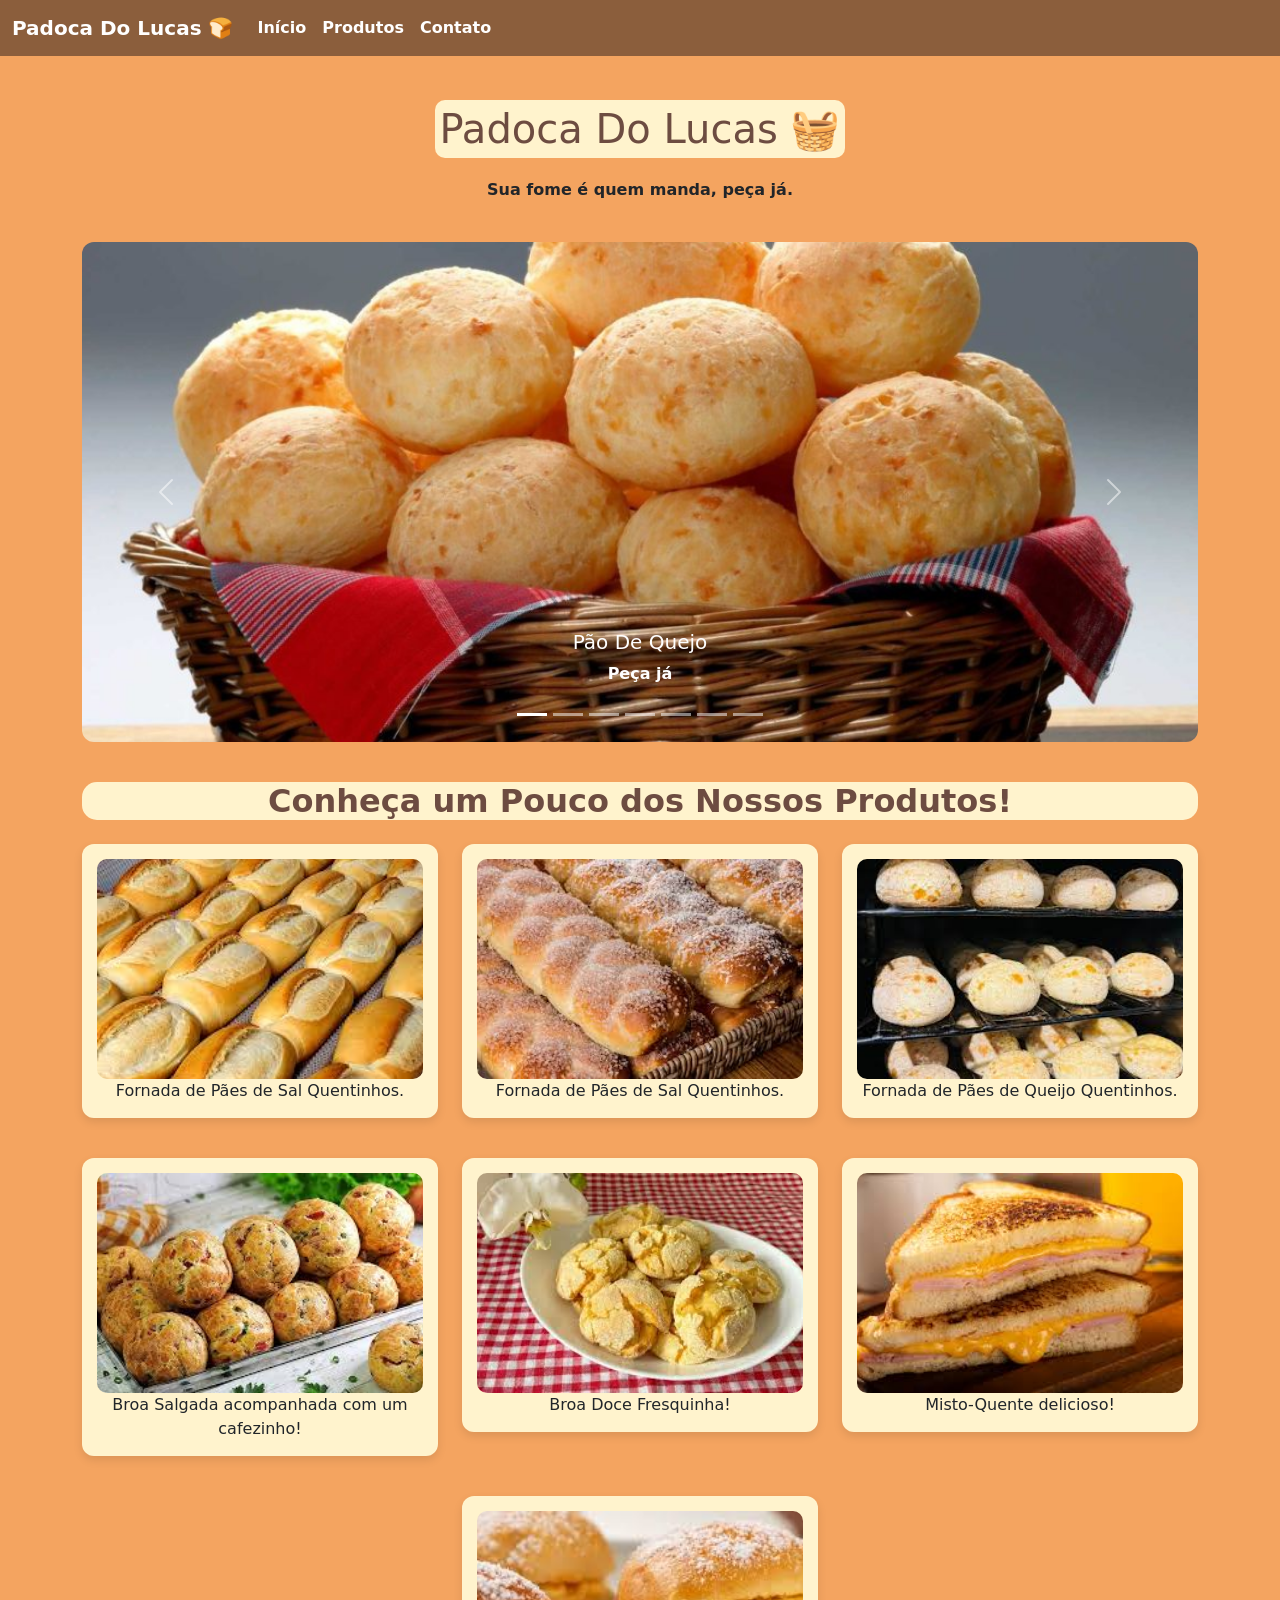
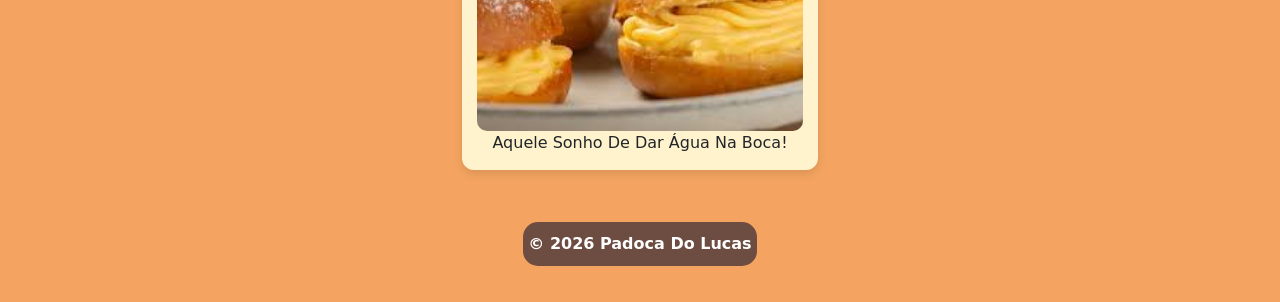
<file: aulaBootstrap/index.html>
<!DOCTYPE html>
<html lang="PT-BR">

<head>
  <meta charset="UTF-8">
  <meta name="viewport" content="width=device-width, initial-scale=1.0">

  <title>Início</title>

  <link href="https://cdn.jsdelivr.net/npm/bootstrap@5.3.8/dist/css/bootstrap.min.css" rel="stylesheet"
    integrity="sha384-sRIl4kxILFvY47J16cr9ZwB07vP4J8+LH7qKQnuqkuIAvNWLzeN8tE5YBujZqJLB" crossorigin="anonymous">

  <link rel="stylesheet" href="css/style.css">
</head>

<body>

  <!-- NAVBAR -->
  <nav class="navbar navbar-expand-lg bg-body-tertiary">
    <div class="container-fluid">

      <a class="navbar-brand" href="#">Padoca Do Lucas 🍞</a>

      <button class="navbar-toggler" type="button" data-bs-toggle="collapse" data-bs-target="#navbarNav"
        aria-controls="navbarNav" aria-expanded="false" aria-label="Toggle navigation">

        <span class="navbar-toggler-icon"></span>
      </button>

      <div class="collapse navbar-collapse" id="navbarNav">

        <ul class="navbar-nav">

          <li class="nav-item">
            <a class="nav-link active" aria-current="page" href="#">Início</a>
          </li>

          <li class="nav-item">
            <a class="nav-link" href="produts.html">Produtos</a>
          </li>

          <li class="nav-item">
            <a class="nav-link" href="contats.html">Contato</a>
          </li>

        </ul>

      </div>
    </div>
  </nav>

  <!-- HEADER -->
  <header class="text-center p-4">
    <h1>Padoca Do Lucas 🧺</h1>
    <p>Sua fome é quem manda, peça já.</p>
  </header>

  <!-- MAIN -->
  <main class="container">

    <div id="carouselExampleCaptions" class="carousel slide">

      <!-- INDICADORES -->
      <div class="carousel-indicators">

        <button type="button" data-bs-target="#carouselExampleCaptions" data-bs-slide-to="0" class="active"
          aria-current="true" aria-label="Slide 1">
        </button>

        <button type="button" data-bs-target="#carouselExampleCaptions" data-bs-slide-to="1" aria-label="Slide 2">
        </button>

        <button type="button" data-bs-target="#carouselExampleCaptions" data-bs-slide-to="2" aria-label="Slide 3">
        </button>

        <button type="button" data-bs-target="#carouselExampleCaptions" data-bs-slide-to="3" aria-label="Slide 4">
        </button>

        <button type="button" data-bs-target="#carouselExampleCaptions" data-bs-slide-to="4" aria-label="Slide 5">
        </button>

        <button type="button" data-bs-target="#carouselExampleCaptions" data-bs-slide-to="5" aria-label="Slide 6">
        </button>

        <button type="button" data-bs-target="#carouselExampleCaptions" data-bs-slide-to="6" aria-label="Slide 7">
        </button>

      </div>

      <!-- IMAGENS -->
      <div class="carousel-inner">
        <div class="carousel-item active">
          <img src="img/banner1.jpg" class="d-block w-100" alt="Pão De Queijo">
          <div class="carousel-caption d-none d-md-block">
            <h5>Pão De Quejo</h5>
            <p>Peça já</p>
          </div>
        </div>
        <div class="carousel-item">
          <img src="img/banner2.jpg" class="d-block w-100" alt="Pão De Sal">
          <div class="carousel-caption d-none d-md-block">
            <h5>Pão De Sal</h5>
            <p>Peça já</p>
          </div>
        </div>
        <div class="carousel-item">
          <img src="img/banner3.jpg" class="d-block w-100" alt="Pão de Doce">
          <div class="carousel-caption d-none d-md-block">
            <h5>Pão De Doce</h5>
            <p>Peça já</p>
          </div>
        </div>
        <div class="carousel-item">
          <img src="img/banner4.jpg" class="d-block w-100" alt="Broa Salgada">
          <div class="carousel-caption d-none d-md-block">
            <h5>Broa Salgada</h5>
            <p>Peça já</p>
          </div>
        </div>
        <div class="carousel-item">
          <img src="img/banner5.jpg" class="d-block w-100" alt="Broa Doce">
          <div class="carousel-caption d-none d-md-block">
            <h5>Broa Doce</h5>
            <p>Peça já</p>
          </div>
        </div>
        <div class="carousel-item">
          <img src="img/banner6.jpg" class="d-block w-100" alt="MIsto-Quente">
          <div class="carousel-caption d-none d-md-block">
            <h5>Misto-Quente</h5>
            <p>Peça já</p>
          </div>
        </div>
        <div class="carousel-item">
          <img src="img/banner7.jpg" class="d-block w-100" alt="Sonho">
          <div class="carousel-caption d-none d-md-block">
            <h5>Sonho</h5>
            <p>Peça já</p>
          </div>
        </div>

      </div>

      <!-- BOTÃO ANTERIOR -->
      <button class="carousel-control-prev" type="button" data-bs-target="#carouselExampleCaptions"
        data-bs-slide="prev">

        <span class="carousel-control-prev-icon" aria-hidden="true">
        </span>

        <span class="visually-hidden">
          Previous
        </span>

      </button>

      <!-- BOTÃO PRÓXIMO -->
      <button class="carousel-control-next" type="button" data-bs-target="#carouselExampleCaptions"
        data-bs-slide="next">

        <span class="carousel-control-next-icon" aria-hidden="true">
        </span>

        <span class="visually-hidden">
          Next
        </span>

      </button>

    </div>
    <section>
      <h2 class="titulo-secao mb-4">Conheça um Pouco dos Nossos Produtos!</h2>

      <div class="row g-4">
        <div class="col-sm-6 col-lg-4">
          <figure class="card-galeria">
            <img src="img/foto1.jpg" alt="Foto 1" class="img-fluid">
            <figcaption>Fornada de Pães de Sal Quentinhos.</figcaption>
          </figure>
        </div>

        <div class="col-sm-6 col-lg-4">
          <figure class="card-galeria">
            <img src="img/foto2.jpg" alt="Foto 2" class="img-fluid">
            <figcaption>Fornada de Pães de Sal Quentinhos.</figcaption>
          </figure>
        </div>

        <div class="col-sm-6 col-lg-4">
          <figure class="card-galeria">
            <img src="img/foto3.jpg" alt="Foto 3" class="img-fluid">
            <figcaption>Fornada de Pães de Queijo Quentinhos.</figcaption>
          </figure>
        </div>

        <div class="col-sm-6 col-lg-4">
          <figure class="card-galeria">
            <img src="img/foto4.jpg" alt="Foto 4" class="img-fluid">
            <figcaption>Broa Salgada acompanhada com um cafezinho!</figcaption>
          </figure>
        </div>

        <div class="col-sm-6 col-lg-4">
          <figure class="card-galeria">
            <img src="img/foto5.jpg" alt="Foto 5" class="img-fluid">
            <figcaption>Broa Doce Fresquinha!</figcaption>
          </figure>
        </div>

        <div class="col-sm-6 col-lg-4">
          <figure class="card-galeria">
            <img src="img/foto6.jpg" alt="Foto 6" class="img-fluid">
            <figcaption>Misto-Quente delicioso!</figcaption>
          </figure>
        </div>
        <div class="col-sm-6 col-lg-4 mx-auto">
          <figure class="card-galeria">
            <img src="img/foto7.jpg" alt="Foto 7" class="img-fluid">
            <figcaption>Aquele Sonho De Dar Água Na Boca!</figcaption>
          </figure>
        </div>
      </div>
    </section>

  </main>

  <!-- FOOTER -->
  <footer class="text-center p-3">
    <p>&copy; 2026 Padoca Do Lucas</p>
  </footer>

  <!-- BOOTSTRAP JS -->
  <script src="https://cdn.jsdelivr.net/npm/bootstrap@5.3.8/dist/js/bootstrap.min.js"
    integrity="sha384-G/EV+4j2dNv+tEPo3++6LCgdCROaejBqfUeNjuKAiuXbjrxilcCdDz6ZAVfHWe1Y"
    crossorigin="anonymous"></script>

</body>

</html>
</file>
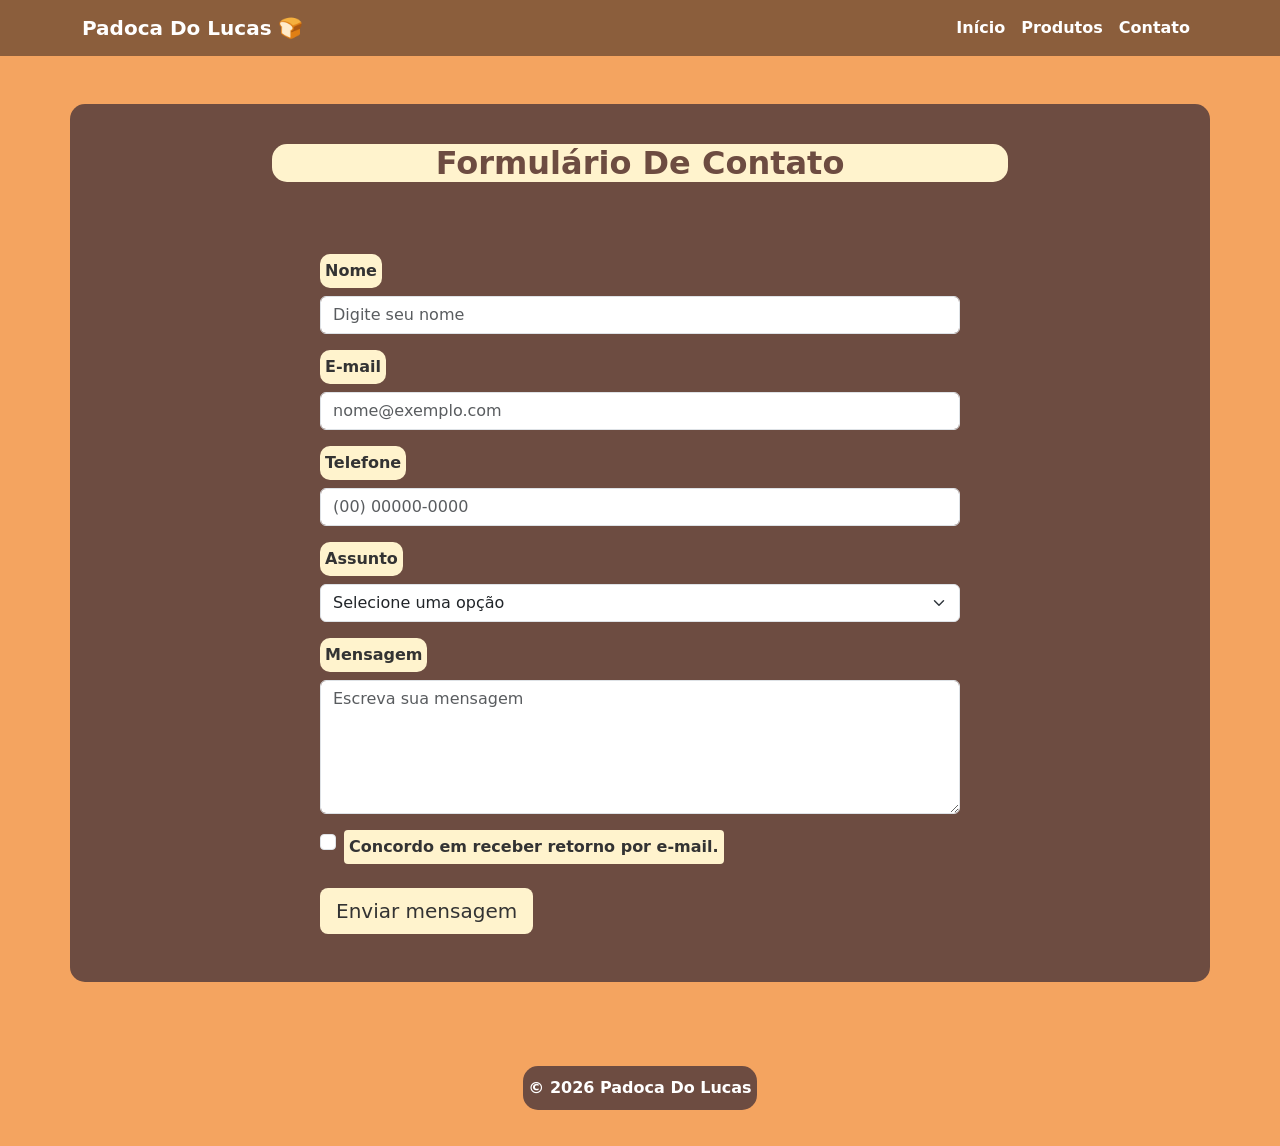
<file: aulaBootstrap/contats.html>
<!DOCTYPE html>
<html lang="PT-BR">

<head>
  <meta charset="UTF-8">
  <meta name="viewport" content="width=device-width, initial-scale=1.0">
  <title>Contato</title>

  <link rel="preconnect" href="https://fonts.googleapis.com">
  <link rel="preconnect" href="https://fonts.gstatic.com" crossorigin>
  <link href="https://fonts.googleapis.com/css2?family=Inter:wght@400;600;700&display=swap" rel="stylesheet">

  <link href="https://cdn.jsdelivr.net/npm/bootstrap@5.3.3/dist/css/bootstrap.min.css" rel="stylesheet">

  <link rel="stylesheet" href="css/style.css">
</head>

<body>
  <nav class="navbar navbar-expand-lg navbar-dark menu-principal">
    <div class="container">
      <a class="navbar-brand fw-bold" href="index.html">Padoca Do Lucas 🍞</a>

      <button class="navbar-toggler" type="button" data-bs-toggle="collapse" data-bs-target="#menuNavegacao"
        aria-controls="menuNavegacao" aria-expanded="false" aria-label="Alternar navegação">
        <span class="navbar-toggler-icon"></span>
      </button>

      <div class="collapse navbar-collapse" id="menuNavegacao">
        <ul class="navbar-nav ms-auto">
          <li class="nav-item">
            <a class="nav-link" href="index.html">Início</a>
          </li>
          <li class="nav-item">
            <a class="nav-link" href="produts.html">Produtos</a>
          </li>
          <li class="nav-item">
            <a class="nav-link active" href="#">Contato</a>
          </li>
        </ul>
      </div>
    </div>
  </nav>

  <main class="container my-5">
    <section class="row justify-content-center">
      <div class="col-lg-8">
        <h2 class="titulo-secao mb-4">Formulário De Contato</h2>

        <form class="card-form p-4 p-md-5">
          <div class="mb-3">
            <label for="nome" class="form-label">Nome</label>
            <input type="text" class="form-control" id="nome" placeholder="Digite seu nome">
          </div>

          <div class="mb-3">
            <label for="email" class="form-label">E-mail</label>
            <input type="email" class="form-control" id="email" placeholder="nome@exemplo.com">
          </div>

          <div class="mb-3">
            <label for="telefone" class="form-label">Telefone</label>
            <input type="tel" class="form-control" id="telefone" placeholder="(00) 00000-0000">
          </div>

          <div class="mb-3">
            <label for="assunto" class="form-label">Assunto</label>
            <select class="form-select" id="assunto">
              <option selected>Selecione uma opção</option>
              <option value="duvida">Dúvida</option>
              <option value="suporte">Suporte</option>
            </select>
          </div>

          <div class="mb-3">
            <label for="mensagem" class="form-label">Mensagem</label>
            <textarea class="form-control" id="mensagem" rows="5" placeholder="Escreva sua mensagem"></textarea>
          </div>

          <div class="form-check mb-4">
            <input class="form-check-input" type="checkbox" value="" id="confirmacao">
            <label class="form-check-label" for="confirmacao">
              Concordo em receber retorno por e-mail.
            </label>
          </div>

          <button type="submit" class="btn btn-primary btn-lg">Enviar mensagem</button>
        </form>
      </div>
    </section>
  </main>

  <footer class="text-center p-3">
    <p>&copy; 2026 Padoca Do Lucas</p>
  </footer>

  <script src="https://cdn.jsdelivr.net/npm/bootstrap@5.3.3/dist/js/bootstrap.bundle.min.js"></script>
</body>

</html>
</file>
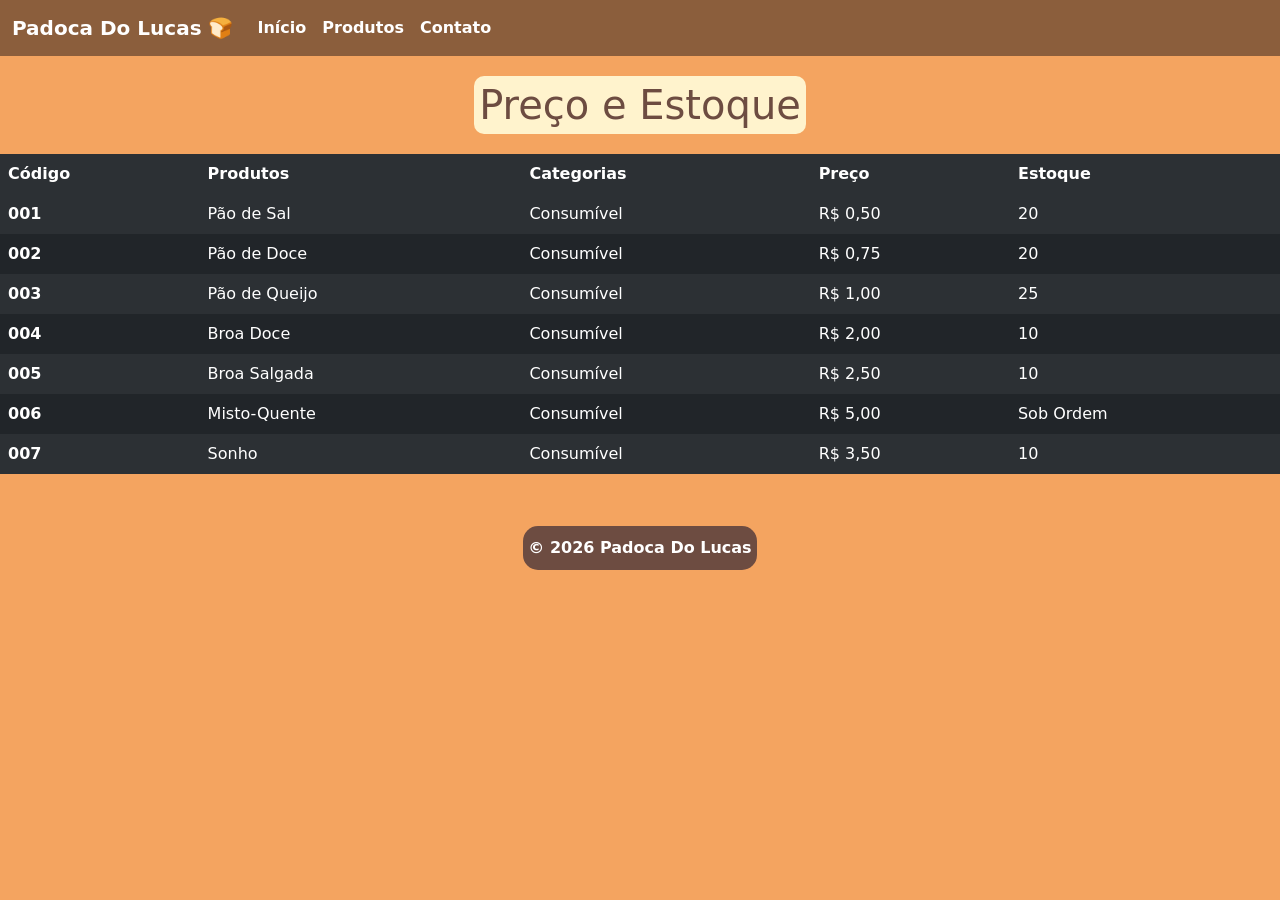
<file: aulaBootstrap/produts.html>
<!DOCTYPE html>
<html lang="PT-BR">

<head>
  <meta charset="UTF-8">
  <meta name="viewport" content="width=device-width, initial-scale=1.0">
  <title>Produtos</title>

  <link href="https://cdn.jsdelivr.net/npm/bootstrap@5.3.8/dist/css/bootstrap.min.css" rel="stylesheet"
    integrity="sha384-sRIl4kxILFvY47J16cr9ZwB07vP4J8+LH7qKQnuqkuIAvNWLzeN8tE5YBujZqJLB" crossorigin="anonymous">

  <link rel="stylesheet" href="css/style.css">
</head>

<body>

  <nav class="navbar navbar-expand-lg bg-body-tertiary">
    <div class="container-fluid">
      <a class="navbar-brand" href="#">Padoca Do Lucas 🍞</a>

      <button class="navbar-toggler" type="button" data-bs-toggle="collapse" data-bs-target="#navbarNav"
        aria-controls="navbarNav" aria-expanded="false" aria-label="Toggle navigation">

        <span class="navbar-toggler-icon"></span>
      </button>

      <div class="collapse navbar-collapse" id="navbarNav">
        <ul class="navbar-nav">

          <li class="nav-item">
            <a class="nav-link" aria-current="page" href="index.html">Início</a>
          </li>

          <li class="nav-item">
            <a class="nav-link active" href="#">Produtos</a>
          </li>

          <li class="nav-item">
            <a class="nav-link" href="contats.html">Contato</a>
          </li>

        </ul>
      </div>
    </div>
  </nav>

  <header>
    <div>
      <h1>Preço e Estoque</h1>
    </div>
  </header>

  <main>

    <section>

      <div>

        <table class="table table-striped table-hover align-middle tabela-personalizada table table-dark table-borderless">

          <thead class="table-light"></thead>
            <tr>
              <th scope="col">Código</th>
              <th scope="col">Produtos</th>
              <th scope="col">Categorias</th>
              <th scope="col">Preço</th>
              <th scope="col">Estoque</th>
            </tr>
          </thead>

          <tbody>

            <tr>
              <th scope="row">001</th>
              <td>Pão de Sal</td>
              <td>Consumível</td>
              <td>R$ 0,50</td>
              <td>20</td>
            </tr>

            <tr>
              <th scope="row">002</th>
              <td>Pão de Doce</td>
              <td>Consumível</td>
              <td>R$ 0,75</td>
              <td>20</td>
            </tr>

            <tr>
              <th scope="row">003</th>
              <td>Pão de Queijo</td>
              <td>Consumível</td>
              <td>R$ 1,00</td>
              <td>25</td>
            </tr>

            <tr>
              <th scope="row">004</th>
              <td>Broa Doce</td>
              <td>Consumível</td>
              <td>R$ 2,00</td>
              <td>10</td>
            </tr>

            <tr>
              <th scope="row">005</th>
              <td>Broa Salgada</td>
              <td>Consumível</td>
              <td>R$ 2,50</td>
              <td>10</td>
            </tr>
            <tr>
              <th scope="row">006</th>
              <td>Misto-Quente</td>
              <td>Consumível</td>
              <td>R$ 5,00</td>
              <td>Sob Ordem</td>
            </tr>
            <tr>
              <th scope="row">007</th>
              <td>Sonho</td>
              <td>Consumível</td>
              <td>R$ 3,50</td>
              <td>10</td>
            </tr>

          </tbody>
        </table>

      </div>
    </section>

  </main>

  <!-- FOOTER -->
  <footer class="text-center p-3">
    <p>&copy; 2026 Padoca Do Lucas</p>
  </footer>

  <script src="https://cdn.jsdelivr.net/npm/bootstrap@5.3.8/dist/js/bootstrap.bundle.min.js"
    integrity="sha384-FKyoEForCGlyvwx9Hj09JcYn3nv7wiPVlz7YYwJrWVcXK/BmnVDxM+D2scQbITxI"
    crossorigin="anonymous"></script>

</body>

</html>
</file>
<file: aulaBootstrap/css/style.css>
*{
    --color-forms:#DAA520;
    --color-back:#F4A460;
    --color-back2:#fff3cd;
    --color-nav:#8b5e3c;
    --color1:#6d4c41;
}

/*button*/
.btn-primary{
    border: #333;
    color: #333;
    background-color: var(--color-back2);
}
.btn-primary:hover{
    background-color: var(--color-forms);
}
/*label*/
.form-check-label{
    background-color: var(--color-back2);
    border-radius: 4px;
    padding: 5px;
}
.form-label{
    background-color: var(--color-back2);
    border-radius: 10px;
    padding: 5px;
}
.justify-content-center{
    background-color: var(--color1);
    border-radius: 15px;
}
/*titulo*/
.titulo-secao{
    text-align: center;
    font-weight: bold;
    margin-top: 40px;
    color: var(--color1);
}
/*h1 e h2*/
h1{
    padding: 5px;
    margin: 20px auto;
    border-radius: 10px;
    width: fit-content!important;
    text-align: center!important;
    background-color: var(--color-back2);
    color: var(--color1);
}
.titulo-secao{
    background-color: var(--color-back2);
    border-radius: 15px;
}
/*body*/
body{
    background-color: var(--color-back)!important;
}
/*footer*/
.carousel-caption p{
    color: white;
}
footer p{
    padding: 10px 5px;
    background-color: var(--color1);
    width:fit-content !important;
    border-radius: 15px;
    text-align: center;
    margin: 20px auto;
    color: white!important;
}
p{
    font-weight: bold!important; 
}
/*nav*/
.bg-dark{
    background-color: var(--color-back2)!important;
}

.navbar{
    background-color:var(--color-nav)!important;
}
.navbar a:hover{
    color: #DAA520!important;
}
.navbar a,
.navbar-brand{
    color: white !important;
    font-weight: bold;
}
/*img*/
.img-fluid{
    width: 100% !important;
    aspect-ratio: 275 / 175!important;
    object-fit: cover!important;
}
.carousel img{
    height: 500px;
    width: 100%;
    object-fit: cover;
    border-radius: 12px;
}
/*galeria*/
.card-galeria{
    background-color: var(--color-back2);
    padding: 15px;
    border-radius: 12px;
    box-shadow: 0 4px 10px rgba(0,0,0,0.1);
    transition: 0.3s;
    text-align: center;
}
.card-galeria img{
    width: 100%;
    height: 220px;
    object-fit: cover;
    border-radius: 10px;
}
.card-galeria:hover{
    transform: scale(1.03);
}
/*label*/
label{
    font-weight: bolder;
    color:#333;
}
</file>
